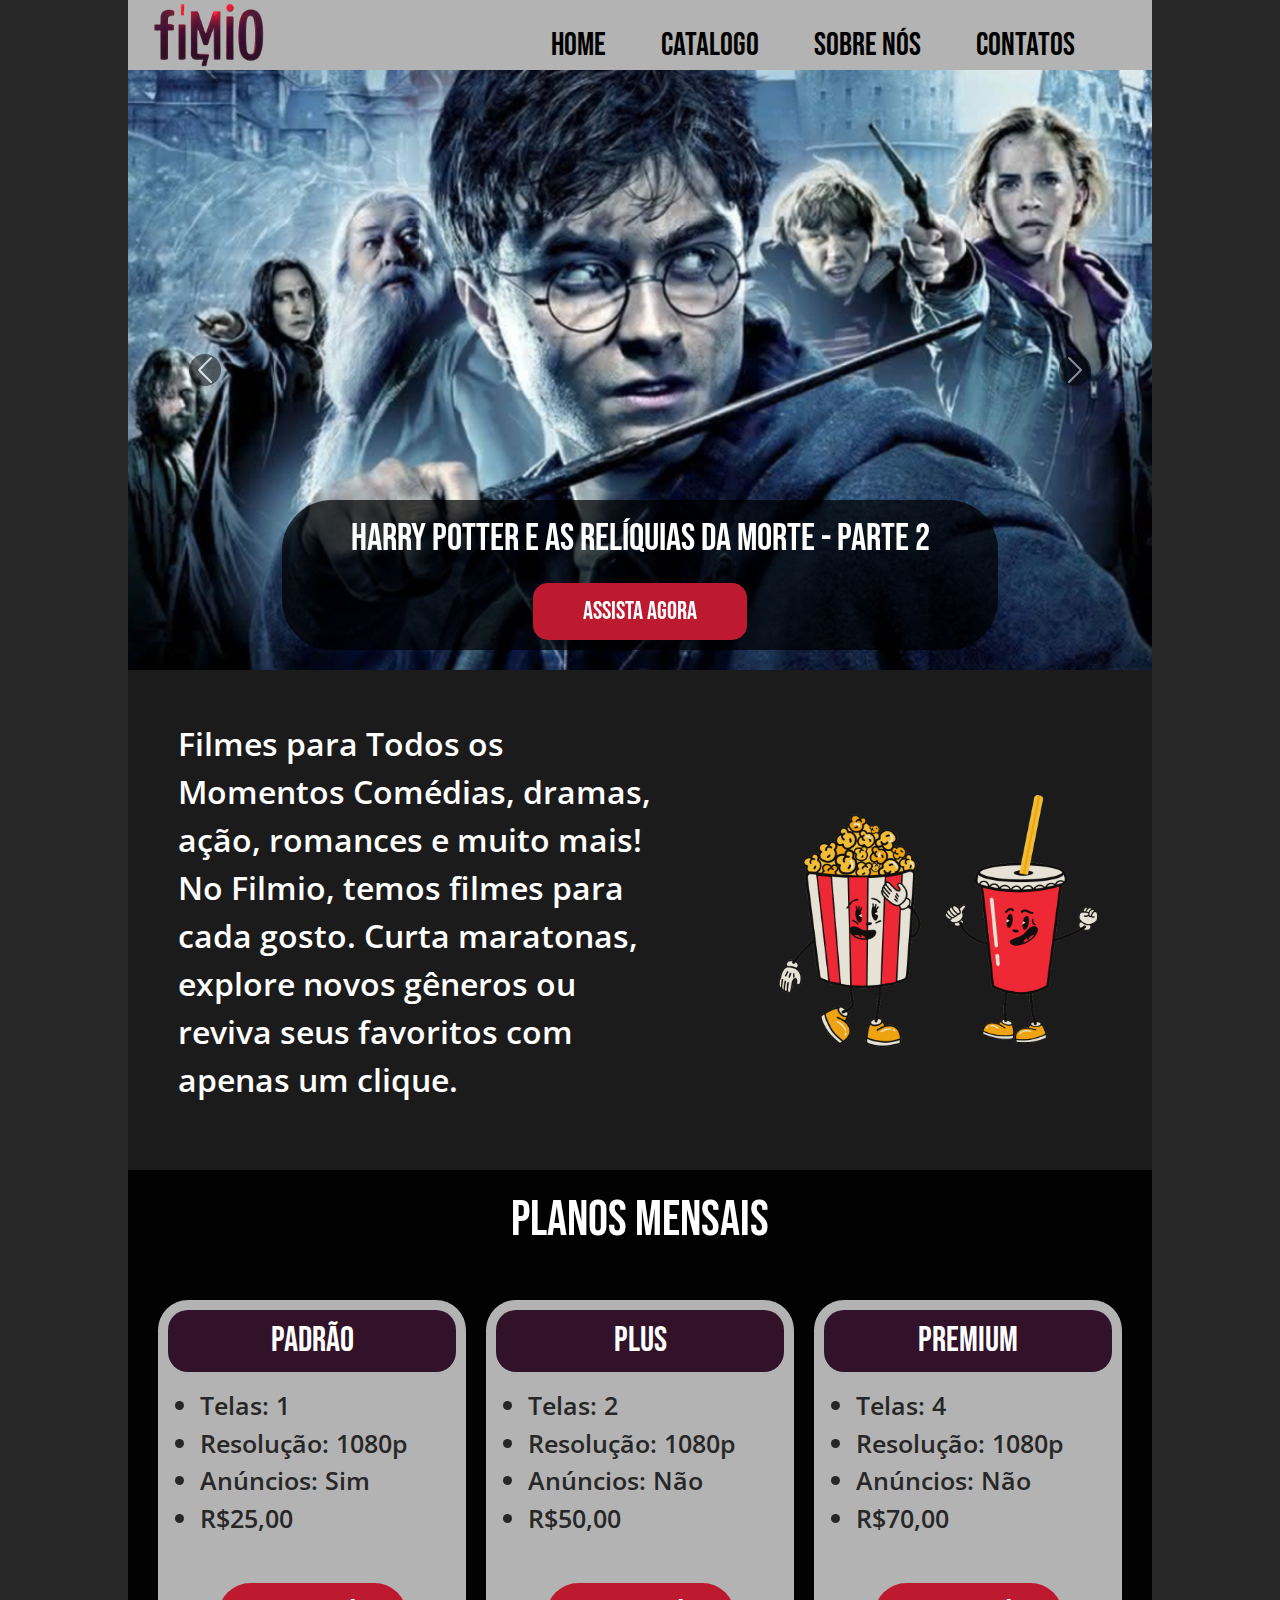
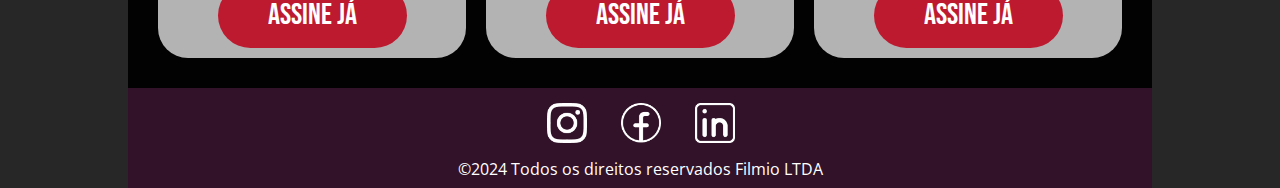
<file: pages/index.html>
<!DOCTYPE html>
<html lang="pt-br">
  <head>
    <meta charset="UTF-8" />
    <meta name="viewport" content="width=device-width, initial-scale=1.0" />
    <title>Filmio</title>
    <link rel="stylesheet" href="../css/bootstrap-grid.min.css" />
    <link rel="stylesheet" href="../css/bootstrap.min.css" />

    <link rel="stylesheet" href="../css/base.css" />
    <link rel="stylesheet" href="../css/componentesCabecalhoRodape.css">
    <link rel="stylesheet" href="../css/layoutCabecalhoRodape.css">
    <link rel="stylesheet" href="../css/home/componentesHome.css" />
    <link rel="stylesheet" href="../css/home/layoutHome.css" />

    <link rel="preconnect" href="https://fonts.googleapis.com" />
    <link rel="preconnect" href="https://fonts.gstatic.com" crossorigin />
    <link
      href="https://fonts.googleapis.com/css2?family=Bebas+Neue&display=swap"
      rel="stylesheet"
    />

    <link rel="preconnect" href="https://fonts.googleapis.com" />
    <link rel="preconnect" href="https://fonts.gstatic.com" crossorigin />
    <link
      href="https://fonts.googleapis.com/css2?family=Bebas+Neue&family=Open+Sans:ital,wght@0,300..800;1,300..800&display=swap"
      rel="stylesheet"
    />
  </head>

  <body>
    <div class="viewport">
      <!-- CABEÇALHO -->
      <header class="layout-cabecalho">
        <div class="container container--cabecalho">
          <div class="row">
            <div class="col-lg-3 col-md-4 col-sm-4 layout-logo">
              <img
                class="logotipo"
                src="../assets/img/filmioSemFundo.png"
                alt="logo filmio"
                width="110px"
                onclick=" window.location.href = './index.html'"
              />
            </div>
            <div class="col-lg-9 col-md-8 col-sm-8 layout-menu">
              <div class="menu" id="menu">
                <ul class="menu__lista">
                  <li class="menu__item">
                    <a class="menu__item" href="./index.html">Home</a>
                  </li>
                  <li class="menu__item">
                    <a class="menu__item" href="./catalogo.html"
                      >Catalogo</a
                    >
                  </li>
                  <li class="menu__item">
                    <a class="menu__item" href="./sobre.html"
                      >Sobre Nós</a
                    >
                  </li>
                  <li class="menu__item">
                    <a class="menu__item" href="./contatos.html"
                      >Contatos</a
                    >
                  </li>
                </ul>
              </div>
              <button class="btn--chaveador" onclick="clickMenu()"></button>
            </div>
          </div>
        </div>
      </header>
      <!-- FIM CABEÇALHO -->
      <main>
        <section class="carrosel">
          <div
            id="carouselExampleAutoplaying"
            class="carousel slide"
            data-bs-ride="carousel"
          >
            <div class="carousel-inner">
              <div class="carousel-item active" data-bs-interval="5000">
                <img
                  src="../assets/img/harryPotterCarrosel.png"
                  class="d-block w-100 layout-carrosel"
                  alt="harryPotter"
                />
                <div class="carousel-caption d-none d-md-block card-carrosel">
                  <p class="card-carrosel__texto">
                    Harry Potter e as Relíquias da morte - Parte 2
                  </p>
                  <button class="btn__carrosel" onclick="criarFilme('harrypotter8')">
                    Assista agora
                  </button>
                </div>
              </div>
              <div class="carousel-item" data-bs-interval="5000">
                <img
                  src="../assets/img/dunaCarrosel.png"
                  class="d-block w-100 layout-carrosel"
                  alt="Duna"
                />
                <div class="carousel-caption d-none d-md-block card-carrosel">
                  <p class="card-carrosel__texto">Duna - Parte 2</p>
                  <button class="btn__carrosel"  onclick="criarFilme('dunapartedois2024')">
                    Assista agora
                  </button>
                </div>
              </div>
              <div class="carousel-item" data-bs-interval="5000">
                <img
                  src="../assets/img/desafioEmToquioCarrosel.png"
                  class="d-block w-100 layout-carrosel"
                  alt="Desafio Em Toquio"
                />
                <div class="carousel-caption d-none d-md-block card-carrosel">
                  <div class="card__carrosel">
                    <p class="card-carrosel__texto">
                      Velozes e Furiosos - Desafio em Tóquio
                    </p>
                    <button class="btn__carrosel" onclick="criarFilme('velozesefuriosos3')">
                      Assista agora
                    </button>
                  </div>
                </div>
              </div>
            </div>
            <button
              class="carousel-control-prev"
              data-bs-target="#carouselExampleAutoplaying"
              data-bs-slide="prev"
            >
              <span
                class="carousel-control-prev-icon carrosel-seta"
                aria-hidden="true"
              ></span>
              <span class="visually-hidden">Previous</span>
            </button>
            <button
              class="carousel-control-next"
              type="button"
              data-bs-target="#carouselExampleAutoplaying"
              data-bs-slide="next"
            >
              <span
                class="carousel-control-next-icon carrosel-seta"
                aria-hidden="true"
              ></span>
              <span class="visually-hidden">Next</span>
            </button>
          </div>
        </section>

        <section class="layout-banner">
          <div class="container">
            <div class="row">
              <div class="col-lg-7 col-md-12 banner-texto">
                <p class="banner__paragrafo">
                  Filmes para Todos os Momentos Comédias, dramas, ação, romances
                  e muito mais! No Filmio, temos filmes para cada gosto. Curta
                  maratonas, explore novos gêneros ou reviva seus favoritos com
                  apenas um clique.
                </p>
              </div>
              <div class="col-lg-5 col-md-12 banner-img">
                <img
                  class="banner__imagem"
                  src="../assets/img/pipoca.png"
                  alt="Pipoca"
                  width="80%"
                />
              </div>
            </div>
          </div>
        </section>

        <section class="layout-planos">
          <h1 class="planos__h1">Planos Mensais</h1>
          <div class="container">
            <div class="row">
              <div class="col-lg-4 col-md-12 planos-card">
                <div class="planos__card">
                  <div class="planos__titulo">
                    <h2 class="planos__h2">Padrão</h2>
                  </div>
                  <div class="planos__descricao">
                    <ul class="planos__lista">
                      <li class="planos__li">Telas: 1</li>
                      <li class="planos__li">Resolução: 1080p</li>
                      <li class="planos__li">Anúncios: Sim</li>
                      <li class="planos__li">R$25,00</li>
                    </ul>
                  </div>

                  <button class="planos__btn" onclick=" window.location.href = './assinatura.html'">Assine Já</button>
                </div>
              </div>

              <div class="col-lg-4 col-md-12 planos-card">
                <div class="planos__card">
                  <div class="planos__titulo">
                    <h2 class="planos__h2">Plus</h2>
                  </div>
                  <div class="planos__descricao">
                    <ul class="planos__lista">
                      <li class="planos__li">Telas: 2</li>
                      <li class="planos__li">Resolução: 1080p</li>
                      <li class="planos__li">Anúncios: Não</li>
                      <li class="planos__li">R$50,00</li>
                    </ul>
                  </div>

                  <button class="planos__btn" onclick=" window.location.href = './assinatura.html'">Assine Já</button>
                </div>
              </div>

              <div class="col-lg-4 col-md-12 planos-card">
                <div class="planos__card">
                  <div class="planos__titulo">
                    <h2 class="planos__h2">Premium</h2>
                  </div>
                  <div class="planos__descricao">
                    <ul class="planos__lista">
                      <li class="planos__li">Telas: 4</li>
                      <li class="planos__li">Resolução: 1080p</li>
                      <li class="planos__li">Anúncios: Não</li>
                      <li class="planos__li">R$70,00</li>
                    </ul>
                  </div>
                  <button class="planos__btn" onclick=" window.location.href = './assinatura.html'">Assine Já</button>
                </div>
              </div>
            </div>
          </div>
        </section>
      </main>
      <!-- RODAPE -->
      <footer class="layout-rodape">
        <div class="rodape-icons">
          <ul class="rodape__icons">
            <li class="icons">
              <a href="https://www.instagram.com/serratecoficial/"
                ><img
                  src="../assets/img/instagramIcon.png"
                  alt="Instagram"
                  height="40px"
              /></a>
            </li>
            <li class="icons">
              <a href="https://www.facebook.com/serratecoficial"
                ><img
                  src="../assets/img/FacebookIcon.png"
                  alt="Facebook"
                  height="40px"
              /></a>
            </li>
            <li class="icons">
              <a
                href="https://www.linkedin.com/company/serratecoficial/posts/?feedView=all"
                ><img
                  src="../assets/img/LinkedInIcon.png"
                  alt="Linkedin"
                  height="40px"
              /></a>
            </li>
          </ul>
        </div>
        <div class="rodape__copyright">
          <p>&copy;2024 Todos os direitos reservados Filmio LTDA</p>
        </div>
      </footer>
      <!-- FIM RODAPE -->
    </div>

    <script src="../js/bootstrap.bundle.min.js"></script>
    <script src="../js/hamburguerMenu.js"></script>
    <script src="../js/script.js"></script>
    <script src="../js/dados.js"></script>
  </body>
</html>
</file>
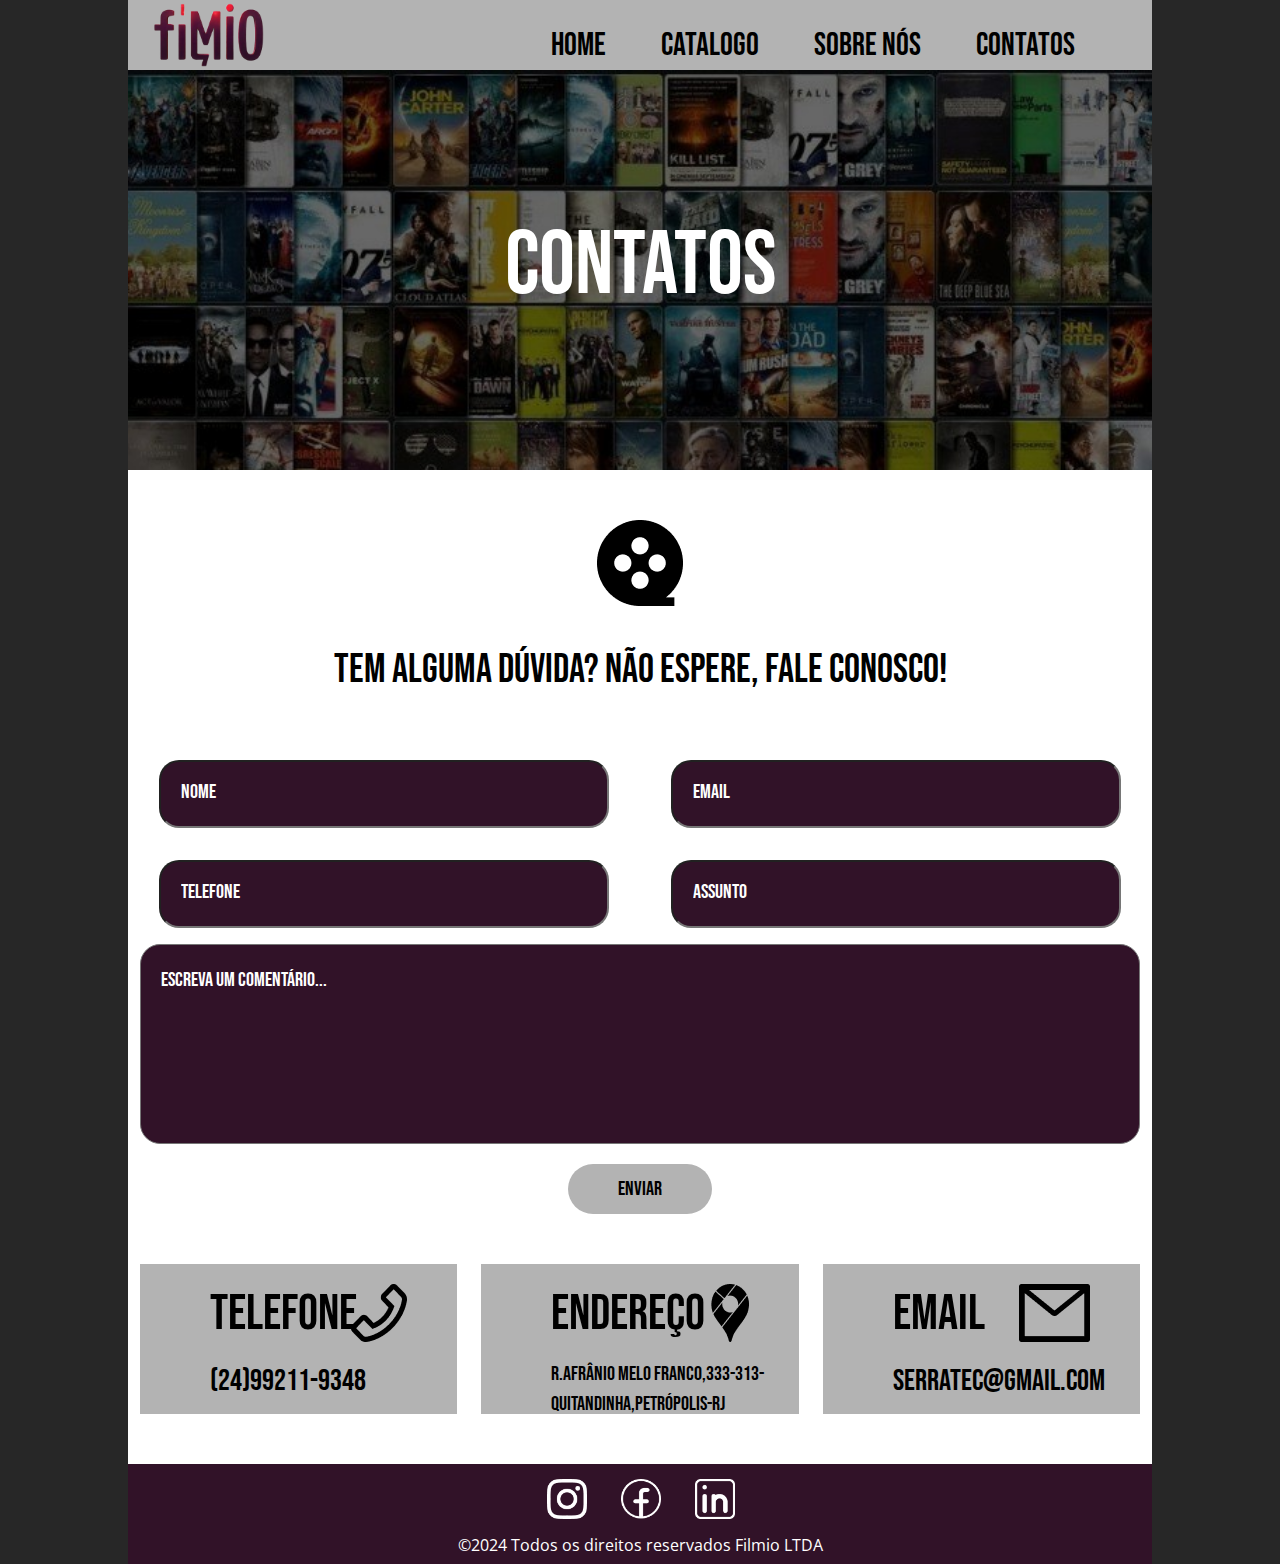
<file: pages/contatos.html>
<head>
    <meta charset="UTF-8" />
    <meta name="viewport" content="width=device-width, initial-scale=1.0" />
    <title>Filmio</title>
    <link rel="stylesheet" href="../css/bootstrap-grid.min.css" />
    <link rel="stylesheet" href="../css/bootstrap.min.css" />

    <link rel="stylesheet" href="../css/base.css" />
    <link rel="stylesheet" href="../css/componentesCabecalhoRodape.css">
    <link rel="stylesheet" href="../css/layoutCabecalhoRodape.css">
    <link rel="stylesheet" href="../css/contatos/componentesContatos.css" />
    <link rel="stylesheet" href="../css/contatos/layoutContatos.css" />

    <link rel="preconnect" href="https://fonts.googleapis.com" />
    <link rel="preconnect" href="https://fonts.gstatic.com" crossorigin />
    <link
      href="https://fonts.googleapis.com/css2?family=Bebas+Neue&display=swap"
      rel="stylesheet"
    />

    <link rel="preconnect" href="https://fonts.googleapis.com" />
    <link rel="preconnect" href="https://fonts.gstatic.com" crossorigin />
    <link
      href="https://fonts.googleapis.com/css2?family=Bebas+Neue&family=Open+Sans:ital,wght@0,300..800;1,300..800&display=swap"
      rel="stylesheet"
    />
  </head>

  <body>
    <div class="viewport">
      <!-- CABEÇALHO -->
      <header class="layout-cabecalho">
        <div class="container container--cabecalho">
          <div class="row">
            <div class="col-lg-3 col-md-4 col-sm-4 layout-logo">
              <img
                class="logotipo"
                src="../assets/img/filmioSemFundo.png"
                alt="logo filmio"
                width="110px"
                onclick=" window.location.href = './index.html'"
              />
            </div>
            <div class="col-lg-9 col-md-8 col-sm-8 layout-menu">
              <div class="menu" id="menu">
                <ul class="menu__lista">
                  <li class="menu__item">
                    <a class="menu__item" href="./index.html">Home</a>
                  </li>
                  <li class="menu__item">
                    <a class="menu__item" href="./catalogo.html"
                      >Catalogo</a
                    >
                  </li>
                  <li class="menu__item">
                    <a class="menu__item" href="./sobre.html"
                      >Sobre Nós</a
                    >
                  </li>
                  <li class="menu__item">
                    <a class="menu__item" href="./contatos.html"
                      >Contatos</a
                    >
                  </li>
                </ul>
              </div>
              <button class="btn--chaveador" onclick="clickMenu()"></button>
            </div>
          </div>
        </div>
      </header>
      <!-- FIM CABEÇALHO -->
      <main>

        <section class="layout-capa">
            <h1 class="capa__titulo">Contatos</h1>
        </section>

        <section class="layout-formulario">

            <div class="formulario__titulo">
                <img src="../assets/img/filmeIcon.png" alt="icone filme">
            <h3 class="formulario__h3">
                TEM ALGUMA DÚVIDA? NÃO ESPERE, FALE CONOSCO!
            </h3>
             </div>

            <div class="container">
              <form>
                <div class="row">
                    <div class="col-xl-6 col-lg-12">
                        <div class="formulario__area">
                            <input class="formulario__campo" type="text" name="nome" placeholder="Nome" id="nome">
                        </div>
                    </div>

                    <div class="col-xl-6 col-lg-12">
                        <div class="formulario__area">
                          <input class="formulario__campo" type="email" name="email" placeholder="Email" id="email">
                        </div>
                    </div>
                </div>

                <div class="row">
                    <div class="col-xl-6 col-lg-12">
                        <div class="formulario__area">
                            <input class="formulario__campo" type="text" name="telefone" placeholder="Telefone" id="telefone">
                        </div>
                    </div>

                    <div class="col-xl-6 col-lg-12">
                        <div class="formulario__area">
                            <input class="formulario__campo" type="text" name="assunto" placeholder="Assunto" id="assunto">
                        </div>
                    </div>
                </div>

                <div class="row">
                    <div class="col-xl-12">
                        <div class="formulario__campo-comentario">
                            <textarea class="formulario__comentario" name="comentario" placeholder="Escreva um Comentário..." id="comentario"></textarea>
                        </div>
                    </div>
                  </div>
                  <div aria-hidden="true" style="position: absolute; left: -5000px;">
                    /* real people should not fill this in and expect good things - do not remove this or risk form bot signups */
                    <input type="text" name="b_e3377211ade608287d57258a0_232c8a3a82" tabindex="-1" value="">
                </div>
            
              </form>
              <div class="formulario__campo-btn">
                <button class="formulario__btn"  onclick="enviar()">ENVIAR</button>
              </div>
            </div>

          <section class="layout-card">
            <div class="container">
                <div class="row">
                <div class="col-xl-4 col-lg-12 formulario__area-card">
                    <div class="formulario__card">
                        <div class="formulario__card-h4">
                        <h4 >Telefone</h4>
                        </div>
                        <div class="formulario__card-img">
                        <img src="../assets/img/iconTelefone.png" alt="telefone">
                        </div>
                        <p class="formulario__card-paragrafo">(24)99211-9348</p>
                    </div>
                </div>

                <div class="col-xl-4 col-lg-12 formulario__area-card">
                    <div class="formulario__card">
                        <div class="formulario__card-h4">
                        <h4 >Endereço</h4>
                        </div>
                        <div class="formulario__card-img">
                        <img src="../assets/img/iconMaps.png" alt="endereço">
                        </div>
                        
                        <p class="formulario__card-paragrafo paragrafo__endereço">R.Afrânio Melo Franco,333-313-Quitandinha,Petrópolis-RJ</p>
                    </div>
                </div>

                <div class="col-xl-4 col-lg-12 formulario__area-card">
                    <div class="formulario__card">
                        <div class="formulario__card-h4">
                        <h4 >Email</h4>
                        </div>
                        <div class="formulario__card-img">
                        <img src="../assets/img/iconEmail.png" alt="email">
                        </div>
                        
                        <p class="formulario__card-paragrafo">serratec@gmail.com</p>
                    </div>
                </div>
                </div>
            </div>
          </section>

        </section>
        

      </main>



      <!-- RODAPE -->
      <footer class="layout-rodape">
        <div class="rodape-icons">
          <ul class="rodape__icons">
            <li class="icons">
              <a href="https://www.instagram.com/serratecoficial/"
                ><img
                  src="../assets/img/instagramIcon.png"
                  alt="Instagram"
                  height="40px"
              /></a>
            </li>
            <li class="icons">
              <a href="https://www.facebook.com/serratecoficial"
                ><img
                  src="../assets/img/FacebookIcon.png"
                  alt="Facebook"
                  height="40px"
              /></a>
            </li>
            <li class="icons">
              <a
                href="https://www.linkedin.com/company/serratecoficial/posts/?feedView=all"
                ><img
                  src="../assets/img/LinkedInIcon.png"
                  alt="Linkedin"
                  height="40px"
              /></a>
            </li>
          </ul>
        </div>
        <div class="rodape__copyright">
          <p>&copy;2024 Todos os direitos reservados Filmio LTDA</p>
        </div>
      </footer>
      <!-- FIM RODAPE -->
    </div>

    <script src="../js/hamburguerMenu.js"></script>
    <script src="../js/contatos.js"></script>
  </body>
</html>
</file>
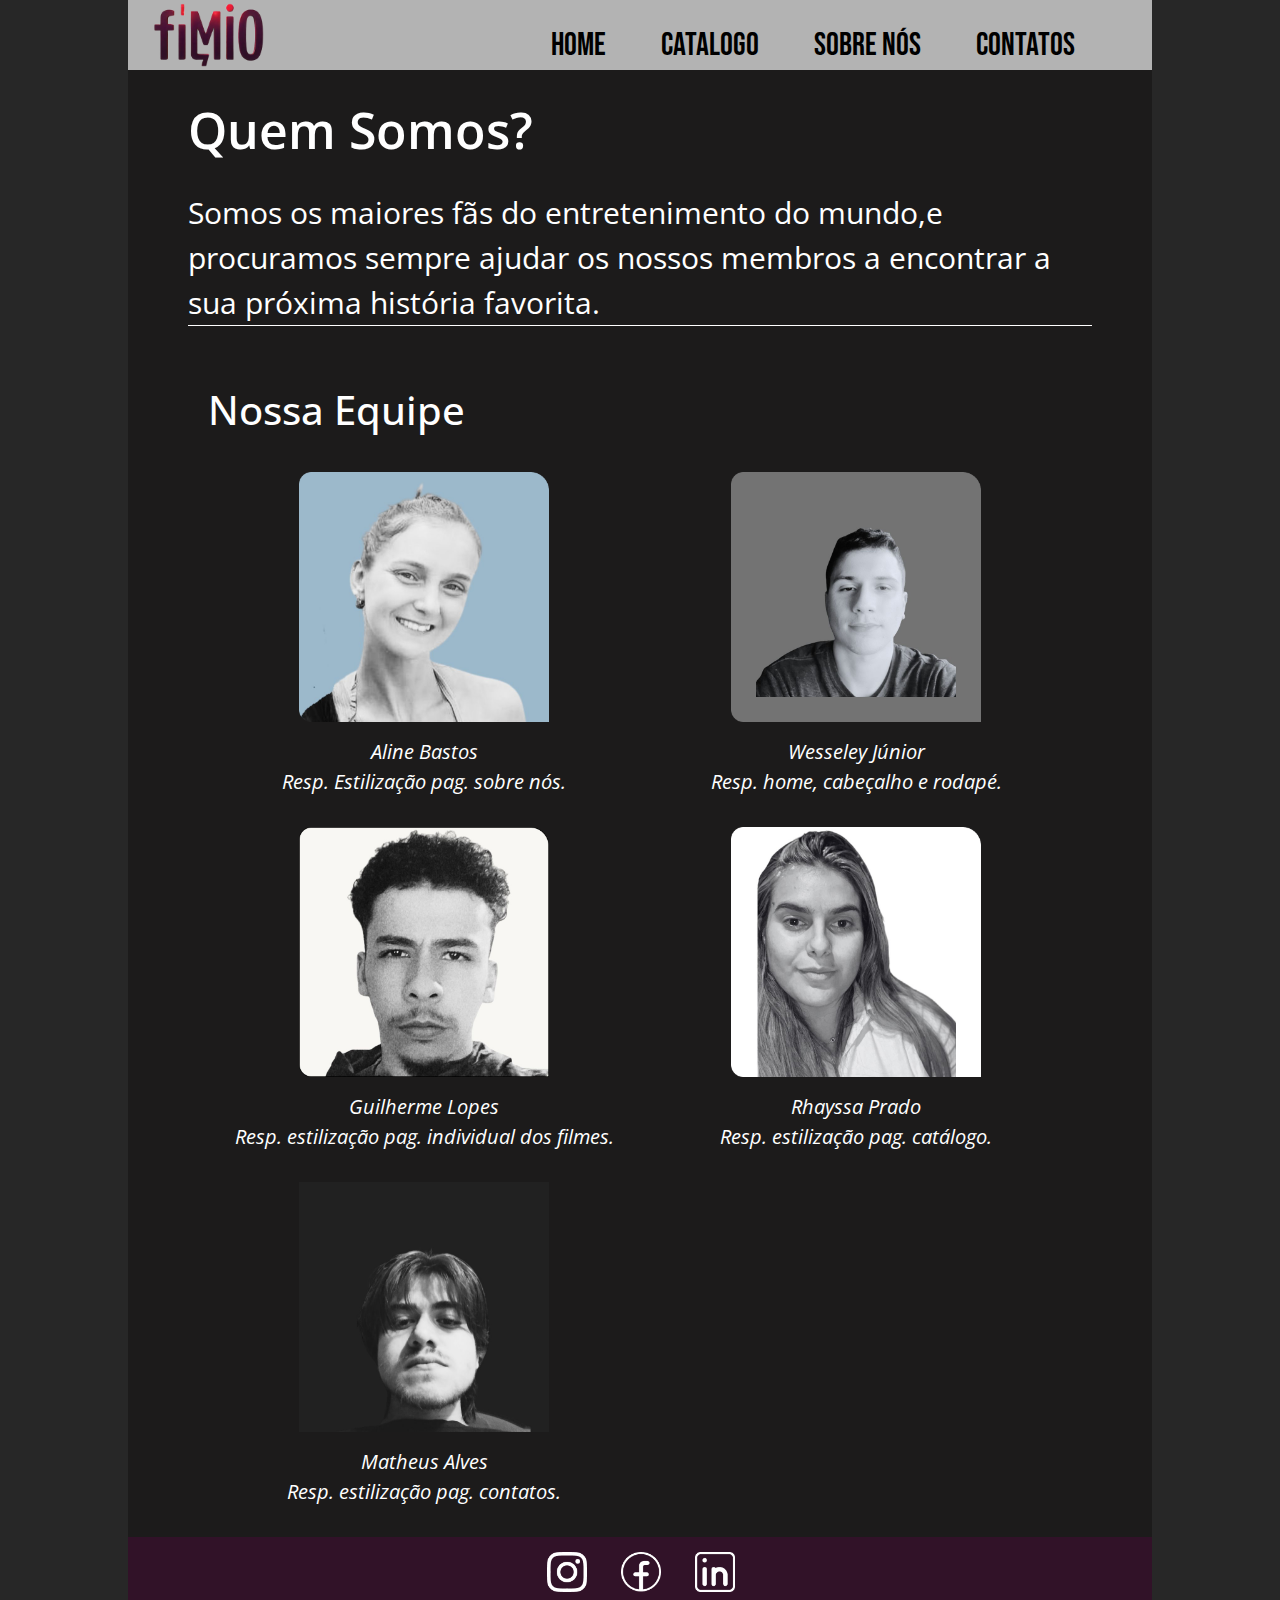
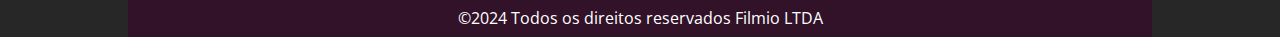
<file: pages/sobre.html>
<!DOCTYPE html>
<html lang="pt-br">
  <head>
    <meta charset="UTF-8" />
    <meta name="viewport" content="width=device-width, initial-scale=1.0" />
    <title>Filmio</title>
    <link rel="stylesheet" href="../css/bootstrap-grid.min.css" />
    <link rel="stylesheet" href="../css/bootstrap.min.css" />

    <link rel="stylesheet" href="../css/base.css" />
    <link rel="stylesheet" href="../css/componentesCabecalhoRodape.css">
    <link rel="stylesheet" href="../css/layoutCabecalhoRodape.css">
    <link rel="stylesheet" href="../css/Sobre/componentesSobre.css" />
    <link rel="stylesheet" href="../css/Sobre/layoutSobre.css" />
    <link rel="preconnect" href="https://fonts.googleapis.com" />
    <link rel="preconnect" href="https://fonts.gstatic.com" crossorigin />
    <link
      href="https://fonts.googleapis.com/css2?family=Bebas+Neue&display=swap"
      rel="stylesheet"
    />
    <link rel="preconnect" href="https://fonts.googleapis.com" />
    <link rel="preconnect" href="https://fonts.gstatic.com" crossorigin />
    <link
      href="https://fonts.googleapis.com/css2?family=Bebas+Neue&family=Open+Sans:ital,wght@0,300..800;1,300..800&display=swap"
      rel="stylesheet"
    />
  </head>

  <body>
    <div class="viewport">
      <!-- CABEÇALHO -->
      <header class="layout-cabecalho">
        <div class="container container--cabecalho">
          <div class="row">
            <div class="col-lg-3 col-md-4 col-sm-4 layout-logo">
              <img
                class="logotipo"
                src="../assets/img/filmioSemFundo.png"
                alt="logo filmio"
                width="110px"
                onclick=" window.location.href = './index.html'"
              />
            </div>
            <div class="col-lg-9 col-md-8 col-sm-8 layout-menu">
              <div class="menu" id="menu">
                <ul class="menu__lista">
                  <li class="menu__item">
                    <a class="menu__item" href="./index.html">Home</a>
                  </li>
                  <li class="menu__item">
                    <a class="menu__item" href="./catalogo.html">Catalogo</a>
                  </li>
                  <li class="menu__item">
                    <a class="menu__item" href="./sobre.html">Sobre Nós</a>
                  </li>
                  <li class="menu__item">
                    <a class="menu__item" href="./contatos.html">Contatos</a>
                  </li>
                </ul>
              </div>
              <button class="btn--chaveador" onclick="clickMenu()"></button>
            </div>
          </div>
        </div>
      </header>
      <!-- FIM CABEÇALHO -->

      <!--início Sobre Nós-->
      <main>
        <section class="layout-titulo">
          <h1 class="titulo__h1">Quem Somos?</h1>
          <p class="titulo__p">
            Somos os maiores fãs do entretenimento do mundo,e procuramos sempre
            ajudar os nossos membros a encontrar a sua próxima história
            favorita.
          </p>
        </section>
        <section class="layout-time">
          <h1 class="time__h1">Nossa Equipe</h1>
          <div class="container">
            <div class="row">
              <div class="col-xl-6 col-lg-12">
                <div class="time__foto">
                  <img
                    class="time__img"
                    src="../assets/img/Aline.png"
                    alt="Aline"
                    width="250px"
                  />
                  <p class="time__p">Aline Bastos</p>
                  <p class="time__p">Resp. Estilização pag. sobre nós.</p>
                </div>
              </div>
              <div class="col-xl-6 col-lg-12">
                <div class="time__foto">
                  <img
                    class="time__img"
                    src="../assets/img/Wesseley.png"
                    alt="Wesseley"
                    width="250px"
                  />
                  <p class="time__p">Wesseley Júnior</p>
                  <p class="time__p">Resp. home, cabeçalho e rodapé.</p>
                </div>
              </div>
            </div>
            <div class="row">
              <div class="col-xl-6 col-lg-12">
                <div class="time__foto">
                  <img
                    class="time__img"
                    src="../assets/img/Guilherme.png"
                    alt="Guilherme"
                    width="250px"
                  />
                  <p class="time__p">Guilherme Lopes</p>
                  <p class="time__p">
                    Resp. estilização pag. individual dos filmes.
                  </p>
                </div>
              </div>
              <div class="col-xl-6 col-lg-12">
                <div class="time__foto">
                  <img
                    class="time__img"
                    src="../assets/img/Rhayssa.png"
                    alt="Rhayssa"
                    width="250px"
                  />
                  <p class="time__p">Rhayssa Prado</p>
                  <p class="time__p">Resp. estilização pag. catálogo.</p>
                </div>
              </div>
            </div>
            <div class="row">
              <div class="col-xl-6 col-lg-12">
                <div class="time__foto">
                  <img
                    class="time__img"
                    src="../assets/img/Matheus .jpg"
                    alt="Matheus"
                    width="250px"
                  />
                  <p class="time__p">Matheus Alves</p>
                  <p class="time__p">Resp. estilização pag. contatos.</p>
                </div>
              </div>
            </div>
          </div>
        </section>
      </main>

      <!--Final Sobre Nós-->

      <!-- RODAPE -->
      <footer class="layout-rodape">
        <div class="rodape-icons">
          <ul class="rodape__icons">
            <li class="icons">
              <a href="https://www.instagram.com/serratecoficial/"
                ><img
                  src="../assets/img/instagramIcon.png"
                  alt="Instagram"
                  height="40px"
              /></a>
            </li>
            <li class="icons">
              <a href="https://www.facebook.com/serratecoficial"
                ><img
                  src="../assets/img/FacebookIcon.png"
                  alt="Facebook"
                  height="40px"
              /></a>
            </li>
            <li class="icons">
              <a
                href="https://www.linkedin.com/company/serratecoficial/posts/?feedView=all"
                ><img
                  src="../assets/img/LinkedInIcon.png"
                  alt="Linkedin"
                  height="40px"
              /></a>
            </li>
          </ul>
        </div>
        <div class="rodape__copyright">
          <p>&copy;2024 Todos os direitos reservados Filmio LTDA</p>
        </div>
      </footer>
      <!-- FIM RODAPE -->
    </div>

    <script src="../js/hamburguerMenu.js"></script>
  </body>
</html>
</file>
<file: css/base.css>
* {
  margin: 0;
  padding: 0;
}

body {
  background-color: #272727;
  padding: 0 10vw;
}

.viewport {
  /* Caso queira ver o tamanho do viewport */
  /* border-left: 1px solid #ddd;
  border-right: 1px solid #ddd; */

  width: 100%;

  box-sizing: border-box;
}
</file>
<file: css/componentesCabecalhoRodape.css>
/* CABEÇALHO */

.logotipo {
    margin-left: 10%;
  }
  
  .logotipo:hover {
    cursor: pointer;
  }
  
  .menu {
    list-style: none;
    margin-right: 10%;
    font-size: 2rem;
  }
  
  .menu__lista{
    margin-bottom: 0;
  
  }
  
  .menu__item {
    display: inline-block;
    margin-right: 50px;
    text-decoration: none;
    color: #000;
  }
  
  .menu__item:last-child {
    margin-right: 0;
  }
  
  .menu__item:hover {
    text-decoration: underline;
    color: #311228;
  }
  
  
  .btn--chaveador{
    width: 25px;
    height: 30px;
    background: none;
    background-image: url('../assets/img/hamburguer.png');
    outline: none;
    border: 0;
    float: right;
    margin-right: 50px;
  }
  
  @media(min-width: 1041px){
    .btn--chaveador{
      display: none;
    }
  }
  
  @media(max-width: 1040px){
    .menu{
      position: absolute;
      z-index: 10;
      right: 20px;
      top: 70px;
      background-color: #2727278c;
      margin-right: 0;
      padding: 10px 20px;
      display: none;
      
    }
  
    .menu__lista{
      margin-bottom: 0;
      padding-left: 0;
      text-align: center;
      
    }
    
    .menu__item{
      margin: 0;
      padding: 0;
      display: block; 
      color: #fff;   
    }
  
    .menu__item:hover{
      text-decoration: underline;
      color: #fff;
    }
  
    .logotipo {
      margin-left: 30%;
    }
  }
  
  
  /* FIM CABEÇALHO */

  /* RODAPE */
.rodape-icons {
    height: 60px;
    text-align: center;
    padding-top: 15px;
  }
  
  .rodape__icons {
    list-style: none;
  }
  
  .icons {
    display: inline-block;
    margin-right: 30px;
  }
  
  .rodape__copyright {
    height: 40px;
    text-align: center;
    padding: 9px 0;
  }
  /* FIM RODAPE */
</file>
<file: css/layoutCabecalhoRodape.css>
/* CABEÇALHO */
.layout-cabecalho {
    width: 100%;
    height: 70px;
    background-color: #b3b3b3;
    position: static;
    box-sizing: border-box;
    display: flex;
    justify-content: center;
    font-family: "Bebas Neue", sans-serif;
  }
  
  .container--cabecalho {
    width: 100%;
    margin: 0;
  }
  
  .layout-logo {
    height: 70px;
    margin: 0;
    padding: 0;
    display: flex;
    align-items: center;
    justify-content: left;
    box-sizing: border-box;
  }
  
  .layout-menu {
    margin: 0;
    padding: 0;
    height: 70px;
    box-sizing: border-box;
    display: flex;
    align-items:end;
    justify-content: end;
  }
  
  @media(max-width:1040px){
    .layout-menu {
      margin: 0;
      padding: 25px;
      box-sizing: border-box;
      display: block;
      position: relative;
    }
  }
  /* FIM CABEÇALHO */

  /* RODAPE */
.layout-rodape{
    background-color: #311228;
    color: #fff;
    font-family: "Open Sans", sans-serif;
}
/* FIM RODAPE */
</file>
<file: css/home/componentesHome.css>
/* CARROSEL */
.texte {
  display: flex;
  justify-content: center;
}

.card-carrosel {
  background-color: #000000b4;
  border-radius: 50px;
  height: 150px;
  font-family: "Bebas Neue", sans-serif;
  padding: 10px;
}

.carrosel-seta {
  background-color: #000000;
  border-radius: 50px;
}

.card-carrosel__texto {
  font-size: 3vw;
  margin: 0;
}

@media(max-width:1300px){
  .card-carrosel__texto {
    margin: 0;
    margin-bottom: 15px;
  }
}

.btn__carrosel {
  padding: 10px 50px;
  border-radius: 15px;
  border: none;
  background-color: #bd1a30;
  color: white;
  font-size: 25px;
}

.btn__carrosel:hover {
  background-color: #fff;
  color: #000;
}

/* FIM CARROSEL */

/* BANNER */
.banner-texto{
    text-align: left;
    display: flex;
    justify-content: center;
    align-items: center;
    padding: 0 50px;
    margin: 50px 0;
    
}

.banner__paragrafo{

    font-size: 2em;
    font-weight: 600;
}

@media (max-width: 1000px) {
  .banner-texto{
    text-align: center;    
}
 
 
  .banner__paragrafo{

    font-size: 1.5em;
}

.banner-img{
  display: flex;
  justify-content: center;
  align-items: center;
  margin-bottom: 50px;
  
}

}

.banner-img{
    display: flex;
    justify-content: center;
    align-items: center
}
/* FIM BANNER */

.planos__h1{
  color: #fff;
  font-family: "Bebas Neue", sans-serif;
  font-size: 50px;
  margin-bottom: 40px;
}

.planos-card{
  padding: 10px;
}

.planos__card{
  padding: 10px;
  height: 100%;
  background-color: #B3B3B3;
  border-radius: 30px;
}

.planos__card:last-child{
  margin-right: 0px;
}

.planos__titulo{
  text-align: center;
  background-color: #311228;
  color: #fff;
  border-radius: 20px;
  padding: 10px 0;
}

.planos__h2{
  font-size: 35px;
  font-family: "Bebas Neue", sans-serif;
  margin-bottom: 0;
}

.planos__lista{
  margin-top: 15px;
  text-align: left;
  font-size: 25px;
  font-weight: 600;
  
}

.planos__preco{
  font-family: "Bebas Neue", sans-serif;
  font-size: 35px;
  text-align: left;
  padding-left: 50px;
  margin-top: 30px;
 
}

.planos__btn{
  font-family: "Bebas Neue", sans-serif;
  font-size: 30px;
  border: none;
  background-color: #bd1a30;
  color: #fff;
  border-radius: 40px;
  padding: 10px 50px;
  margin-top: 30px;
}

.planos__btn:hover{
  background-color: #272727;
  
}

@media(max-width:991px){
  .planos__lista{
    margin-top: 15px;
    text-align: center;
    font-size: 25px;
    font-weight: 600;
    list-style: none;
    padding-left: 0;
  }
}
</file>
<file: css/home/layoutHome.css>
.layout-carrosel{
    object-fit: cover;
    height: 600px;
}

.layout-banner{
    width: 100%;
    background-color: #1C1B1B;
    font-family: "Open Sans", sans-serif;
    color: #fff;
    
}

.layout-planos{
  width: 100%;
  background-color: #020202;
  font-family: "Open Sans", sans-serif;
  color: #272727;
  text-align: center;
  padding: 20px 20px;
  
}
</file>
<file: css/contatos/componentesContatos.css>
.capa__titulo {
  font-size: 90px;
}

.formulario__titulo {
  width: 100%;
  text-align: center;
  color: #000;
  padding-top: 50px;
  margin-bottom: 50px;
}
.formulario__h3 {
  margin-top: 40px;
  font-size: 40px;
}

.formulario__area {
  height: 100px;
  display: flex;
  justify-content: center;
  align-items: center;
}

.formulario__campo {
  background-color: #311228;
  color: #fff;
  width: 500px;
  padding: 20px;
  border-radius: 20px;
}

.formulario__campo::placeholder {
  font-size: 20px;
  color: #fff;
}

.formulario__campo-comentario {
  height: 200px;
  display: flex;
  justify-content: center;
  align-items: center;
}

.formulario__comentario {
  color: #fff;
  resize: none;
  width: 1100px;
  height: 200px;
  background-color: #311228;
  border-radius: 20px;
  padding: 20px;
}
@media (max-width: 1300px) {
  .formulario__campo {
    width: 450px;
  }
}

@media (max-width: 800px) {
  .formulario__campo {
    width: 400px;
  }
  .formulario__comentario {
    width: 400px;
  }

  .formulario__h3 {
    font-size: 30px;
  }
}
.formulario__comentario::placeholder {
  font-size: 20px;
  color: #fff;
}

.formulario__campo-btn {
  width: 100%;
  display: flex;
  justify-content: center;
  align-items: center;
  margin-top: 20px;
}

.formulario__btn {
  padding: 10px 50px;
  border: none;
  font-size: 20px;
  background-color: #b3b3b3;
  border-radius: 30px;
}

.formulario__area-card {
  display: flex;
  justify-content: center;
}

.formulario__card {
  position: relative;
  background-color: #b3b3b3;
  color: #000;
  text-align: left;
  padding: 20px 10px 20px 70px;
  width: 380px;
  height: 150px;
  margin-bottom: 50px;
}

@media (max-width: 991px) {
  .formulario__card {
    margin-bottom: 20px;
  }
}

.formulario__card-h4 {
  display: inline-block;
  margin-right: 20px;
}
.formulario__card-h4 > h4 {
  font-size: 50px;
  margin-bottom: 0px;
}

.formulario__card-img {
  position: absolute;
  right: 50;
  top: 20;
}
.formulario__card-paragrafo {
  font-size: 30px;
  margin-top: 15px;
}

.paragrafo__endereço {
  font-size: 20px;
}
</file>
<file: css/contatos/layoutContatos.css>
.layout-capa {
  font-family: "Bebas Neue", sans-serif;
  color: white;
  background-image: url("../../assets/img/Catalogo1.jpg");
  background-repeat: no-repeat;
  background-size: cover;
  width: 100%;
  height: 400px;
  display: flex;
  justify-content: center;
  align-items: center;
}

.layout-formulario {
  font-family: "Bebas Neue", sans-serif;
  color: #fff;
  width: 100%;

  background-color: #fff;
}

.layout-card {
  width: 100%;
  margin-top: 50px;
}
</file>
<file: css/Sobre/componentesSobre.css>
.titulo__p {

  margin: 0;
  font-size: 30px;

}

.titulo__p:last-child {
  border-bottom: 1px solid #fff;

}


.titulo__h1 {
  font-size: 50px;
  margin-bottom: 30px;
  font-weight: 600;
}


.time__foto{
  text-align: center;
  margin-top: 30px;

}
.time__p{
  margin: 0;
  font-size: 20px;
  font-style: italic;
}
@media(max-width:900px){
  .titulo__h1{
    font-size: 30px;
  }
  .titulo__p{
    font-size: 20px;
  }
  .time__h1{
    font-size: 20px;
  }
}

.time__img{
  margin-bottom: 15px;

}
</file>
<file: css/Sobre/layoutSobre.css>
/*Início Sobre nós*/
.layout-titulo {
  width: 100%;
  background-color: #1c1b1b;
  font-family: "Open Sans", sans-serif;
  color: #fff;
  padding: 30px 60px;
}
@media (max-whidth: 900px) {
  .layout-titulo {
    padding-bottom: 0;
  }
}

.layout-time {
  width: 100%;
  background-color: #1c1b1b;
  font-family: "Open Sans", sans-serif;
  color: #fff;
  padding: 30px 80px;
}
/* Fim Sobre nós*/
</file>
